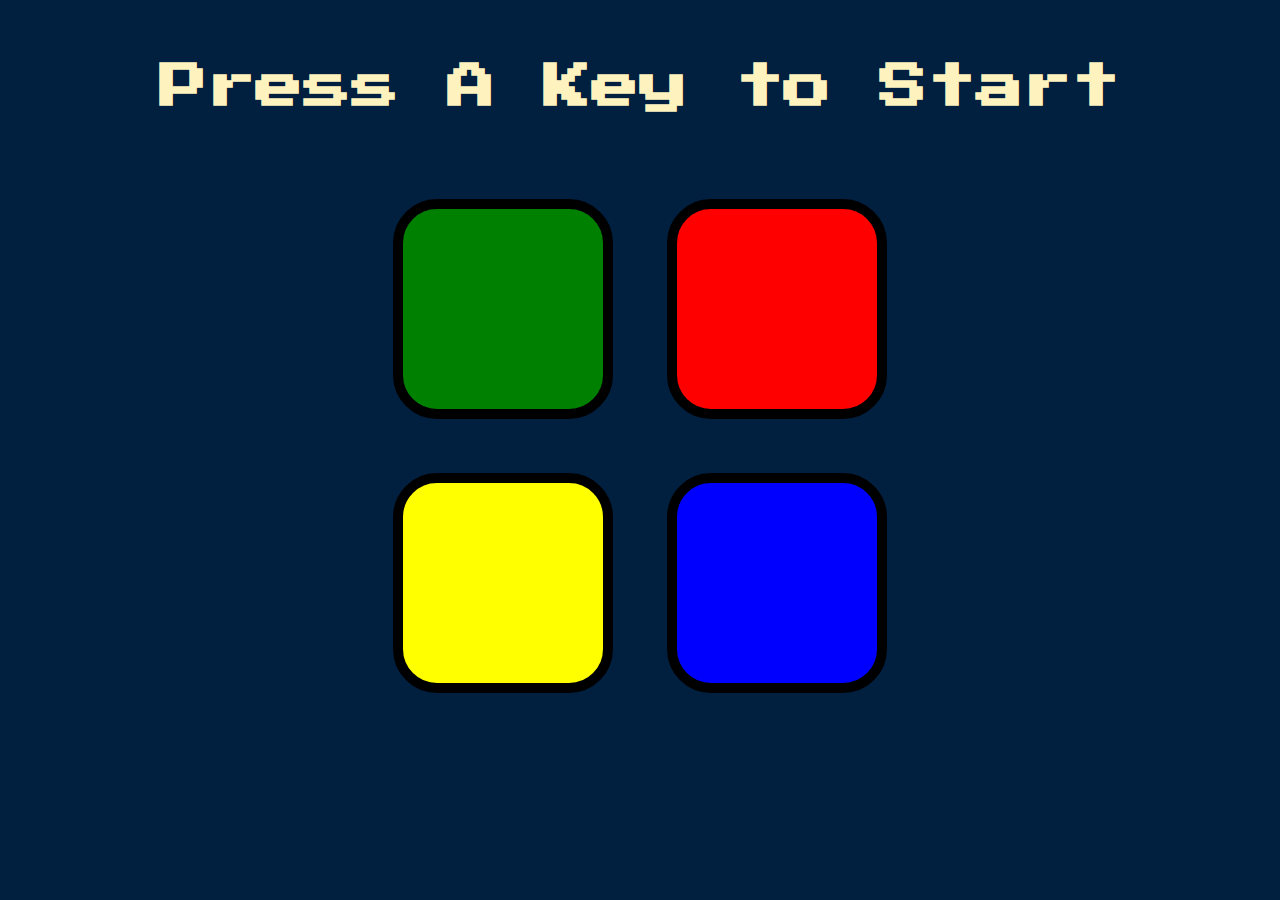
<file: projects/simonSaidGame/index.html>
<!DOCTYPE html>
<html lang="en" dir="ltr">

<head>
  <meta charset="utf-8">
  <title>Simon</title>
  <link rel="stylesheet" href="styles.css">
  <link href="https://fonts.googleapis.com/css?family=Press+Start+2P" rel="stylesheet">
</head>

<body>
  <h1 id="level-title">Press A Key to Start</h1>
  <div class="container">
    <div lass="row">

      <div type="button" id="green" class="btn green">

      </div>

      <div type="button" id="red" class="btn red">

      </div>
    </div>

    <div class="row">

      <div type="button" id="yellow" class="btn yellow">

      </div>
      <div type="button" id="blue" class="btn blue">

      </div>

    </div>

  </div>


  <script src="https://ajax.googleapis.com/ajax/libs/jquery/3.7.0/jquery.min.js"></script>
  <script src="./game.js"></script>
</body>

</html>
</file>
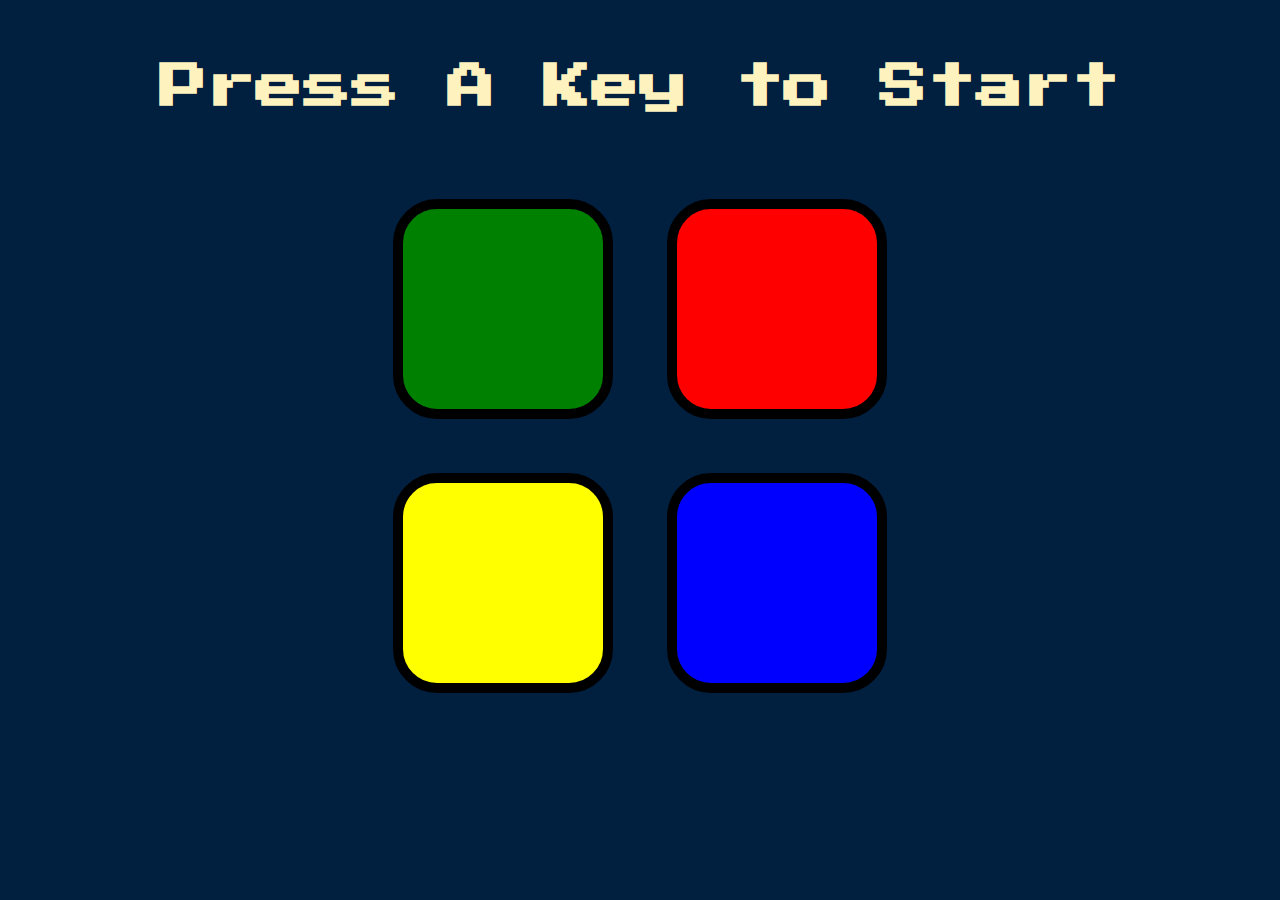
<file: projects/simonSaidGame/SimonSaid.html>
<!DOCTYPE html>
<html lang="en" dir="ltr">

<head>
  <meta charset="utf-8">
  <title>Simon</title>
  <link rel="stylesheet" href="styles.css">
  <link href="https://fonts.googleapis.com/css?family=Press+Start+2P" rel="stylesheet">
</head>

<body>
  <h1 id="level-title">Press A Key to Start</h1>
  <div class="container">
    <div lass="row">
      <div type="button" id="green" class="btn green"></div>
      <div type="button" id="red" class="btn red"></div>
    </div>

    <div class="row">
      <div type="button" id="yellow" class="btn yellow"></div>
      <div type="button" id="blue" class="btn blue"></div>
    </div>
  </div>


  <script src="https://ajax.googleapis.com/ajax/libs/jquery/3.7.0/jquery.min.js"></script>
  <script src="./game.js"></script>
</body>

</html>
</file>
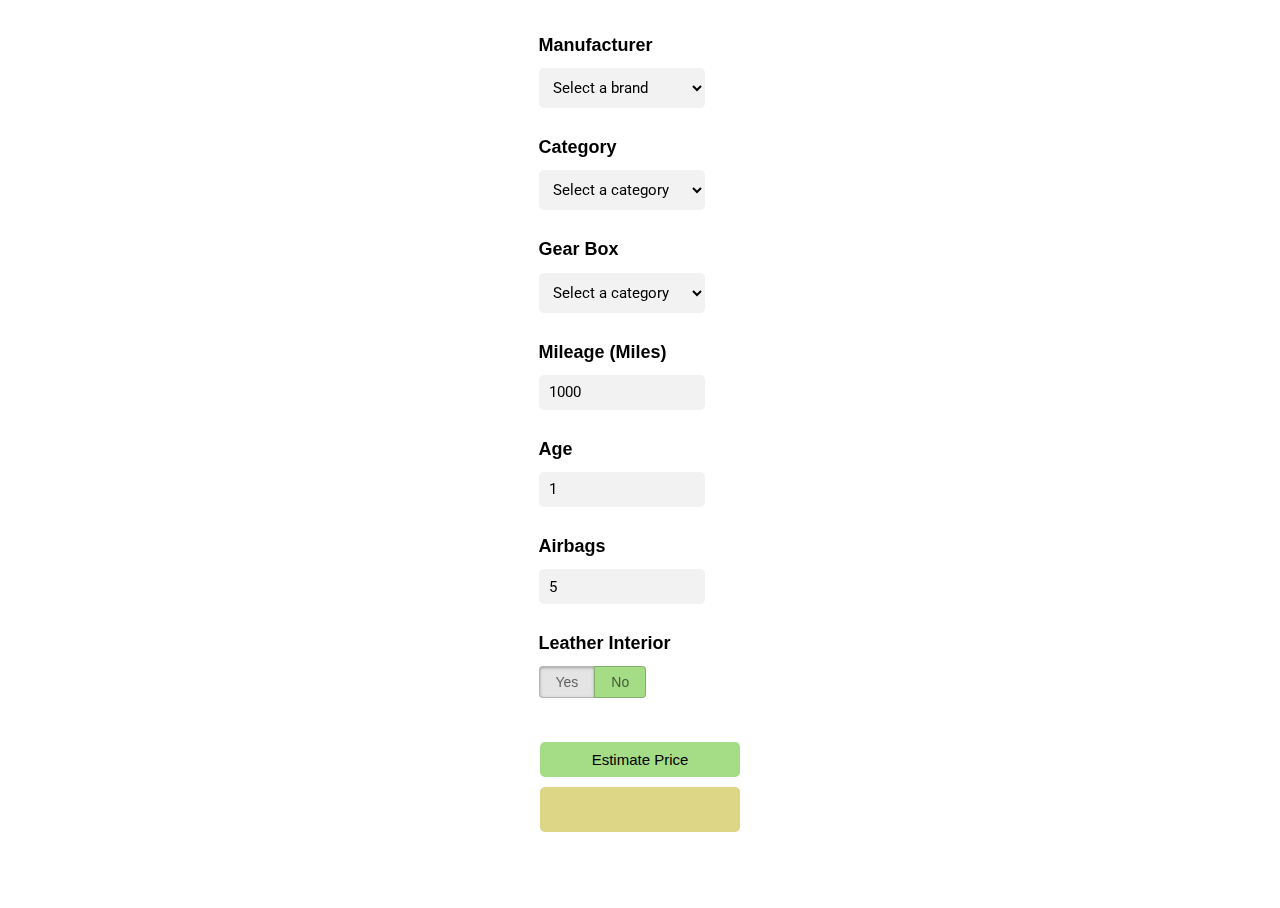
<file: projects/car_price_prediction/client/app.html>
<!DOCTYPE html>
<html lang="en">
<head>
    <meta charset="UTF-8">
    <meta name="viewport" content="width=device-width, initial-scale=1.0">
    <title>Used Car Price Prediction</title>

	<link rel="stylesheet" href="app.css">
</head>
<body>
    <div class="img"></div>

    <div id="flex-box">
        <form class="form">
    
            <h2>Manufacturer</h2>
            <select class="select-list" name="" id="uiManufacturer">
                <option value="" disabled="disabled" selected="selected">Select a brand</option>
                <option>Lexus</option>
                <option>Huyndai</option>
            </select>

            <h2>Category</h2>
            <select class="select-list" name="" id="uiCategory">
                <option value="" disabled="disabled" selected="selected">Select a category</option>
                <option>Sedan</option>
                <option>Coup</option>
            </select>

            <h2>Gear Box</h2>
            <select class="select-list" name="" id="uiGearbox">
                <option value="" disabled="disabled" selected="selected">Select a category</option>
                <option>Automatic</option>
                <option>Manual</option>
            </select>


            <h2>Mileage (Miles)</h2>
            <input type="number" class="area" type="text" id="uiMileage" class="floatLabel" name="Mileage" value="1000"/>

            <h2>Age</h2>
            <input type="number" class="area" type="text" id="uiAge" class="floatLabel" name="age" value="1"/>
            
            <h2>Airbags</h2>
            <input type="number" class="area" type="text" id="uiAirbag" class="floatLabel" name="Airbags" value="5"/>

            <h2>Leather Interior</h2>
            <div class="switch-field">
                <input type="radio" id="radio-leather-yes" name="uiLeather" value="1"/>
                <label for="radio-leather-yes">Yes</label>
                <input type="radio" id="radio-leather-no" name="uiLeather" value="0" checked/>
                <label for="radio-leather-no">No</label>
            </div>
    



        </form>

        <button class="submit" onclick="onClickedEstimatePrice()" type="button">Estimate Price</button>
        <div id="uiEstimatedPrice" class="result">	<h2></h2> </div>
    </div>
</body>
    <script src="https://ajax.googleapis.com/ajax/libs/jquery/3.4.1/jquery.min.js"></script>
    <script src="app.js"></script>
</html>
</file>
<file: projects/simonSaidGame/styles.css>
body {
  text-align: center;
  background-color: #011F3F;
}

#level-title {
  font-family: 'Press Start 2P', cursive;
  font-size: 3rem;
  margin:  5%;
  color: #FEF2BF;
}

.container {
  display: block;
  width: 50%;
  margin: auto;

}

.btn {
  margin: 25px;
  display: inline-block;
  height: 200px;
  width: 200px;
  border: 10px solid black;
  border-radius: 20%;
}

.game-over {
  background-color: red;
  opacity: 0.8;
}

.red {
  background-color: red;
}

.green {
  background-color: green;
}

.blue {
  background-color: blue;
}

.yellow {
  background-color: yellow;
}

.pressed {
  box-shadow: 0 0 20px white;
  background-color: grey;
}
</file>
<file: projects/car_price_prediction/client/app.css>
@import url(https://fonts.googleapis.com/css?family=Roboto:300);

.switch-field {
	display: flex;
	margin-bottom: 36px;
	overflow: hidden;
}

.switch-field input {
	position: absolute !important;
	clip: rect(0, 0, 0, 0);
	height: 1px;
	width: 1px;
	border: 0;
	overflow: hidden;
}

.switch-field label {
	background-color: #e4e4e4;
	color: rgba(0, 0, 0, 0.6);
	font-size: 14px;
	line-height: 1;
	text-align: center;
	padding: 8px 16px;
	margin-right: -1px;
	border: 1px solid rgba(0, 0, 0, 0.2);
	box-shadow: inset 0 1px 3px rgba(0, 0, 0, 0.3), 0 1px rgba(255, 255, 255, 0.1);
	transition: all 0.1s ease-in-out;
}

.switch-field label:hover {
	cursor: pointer;
}

.switch-field input:checked + label {
	background-color: #a5dc86;
	box-shadow: none;
}

.switch-field label:first-of-type {
	border-radius: 4px 0 0 4px;
}

.switch-field label:last-of-type {
	border-radius: 0 4px 4px 0;
}

.form {
	max-width: 270px;
	font-family: "Lucida Grande", Tahoma, Verdana, sans-serif;
	font-weight: normal;
	line-height: 1.625;
	margin: 8px auto;
	padding-left: 16px;
	z-index: 2;
}

h2 {
	font-size: 18px;
	margin-bottom: 8px;
}
.area{
	font-family: "Roboto", sans-serif;
	outline: 0;
	background: #f2f2f2;
	width: 76%;
	border: 0;
	margin: 0 0 10px;
	padding: 10px;
	box-sizing: border-box;
	font-size: 15px;
	height: 35px;
	border-radius: 5px;
}

.select-list{
	font-family: "Roboto", sans-serif;
	outline: 0;
	background: #f2f2f2;
	width: 76%;
	border: 0;
	margin: 0 0 10px;
	padding: 10px;
	box-sizing: border-box;
	font-size: 15px;
	height: 40px;
	border-radius: 5px;
}

#flex-box {
	display: flex;
	align-items: center;
	flex-direction: column;
	justify-content: space-between;
}

.submit{
	background: #a5dc86;
	border: 0;
	width: 200px;
	box-sizing: border-box;
	font-size: 15px;
	margin-bottom: 10px;
	height: 35px;
	text-align: center;
	border-radius: 5px;
}

.result{
	background: #dcd686;
	border: 0;
	width: 200px;
	box-sizing: border-box;
	font-size: 15px;
	height: 45px;
	text-align: center;
	border-radius: 5px;
}

.img {
	background: url('https://www.pixelstalk.net/wp-content/uploads/2016/08/Best-Cars-Full-HD-Photos-1920x1080.jpg');
	background-repeat: no-repeat;
	background-size: auto;
	background-size:100% 100%;
	-webkit-filter: blur(5px);
	-moz-filter: blur(5px);
	-o-filter: blur(5px);
	-ms-filter: blur(5px);
	filter: blur(15px);
	position: fixed;
	width: 100%;
	height: 100%;
	top: 0;
	left: 0;
	z-index: -1;
}

body, html {
	height: 100%;
}
</file>
